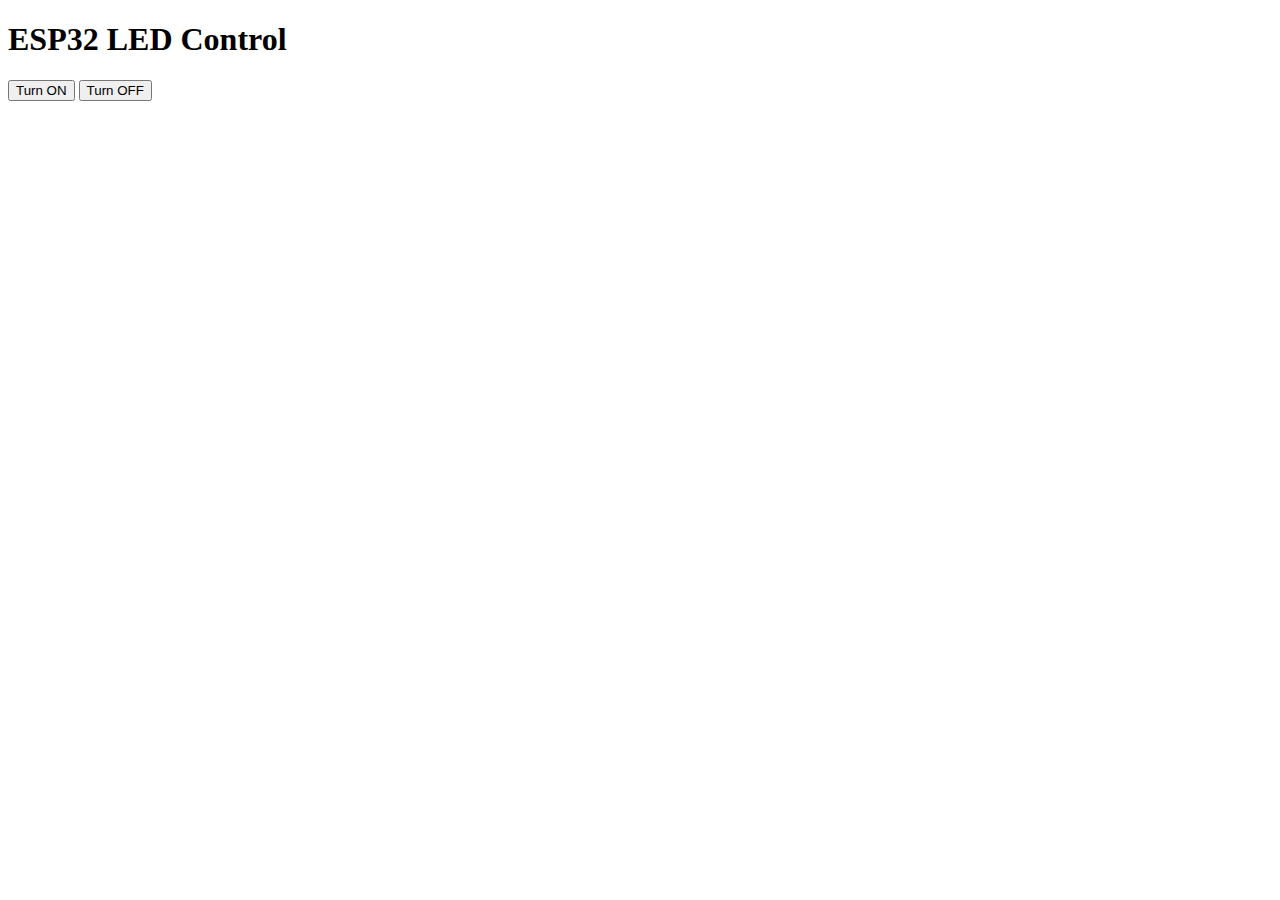
<file: webpage_file/example_6/index.html>
<!DOCTYPE html>
<html lang="en">
<head>
  <meta charset="UTF-8">
  <meta name="viewport" content="width=device-width, initial-scale=1.0">
  <title>LED Control</title>
</head>
<body>
  <h1>ESP32 LED Control</h1>
  <button id="btnOn">Turn ON</button>
  <button id="btnOff">Turn OFF</button>
  <script src="script.js"></script>
</body>
</html>
</file>
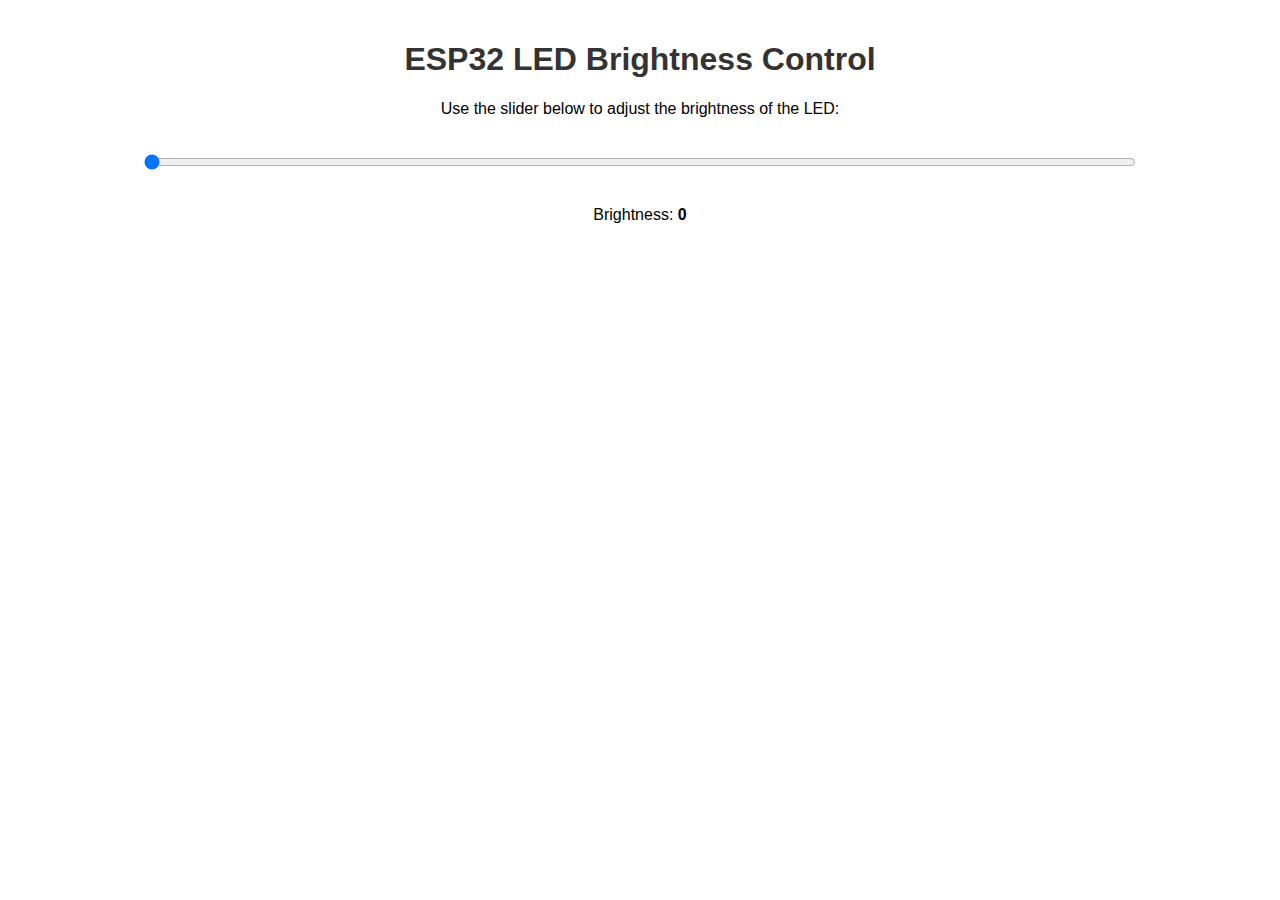
<file: webpage_file/example_7/index.html>
<!DOCTYPE html>
<html lang="en">
<head>
    <meta charset="UTF-8">
    <meta name="viewport" content="width=device-width, initial-scale=1.0">
    <title>ESP32 LED Brightness Control</title>
    <link rel="stylesheet" href="style.css"> <!-- Link to CSS for styling -->
</head>
<body>
    <h1>ESP32 LED Brightness Control</h1>
    <p>Use the slider below to adjust the brightness of the LED:</p>
    
    <input type="range" min="0" max="255" value="0" id="brightnessSlider" onchange="updateBrightness()">
    <p>Brightness: <span id="brightnessValue">0</span></p>

    <script src="script.js"></script> <!-- Link to JavaScript file -->
</body>
</html>
</file>
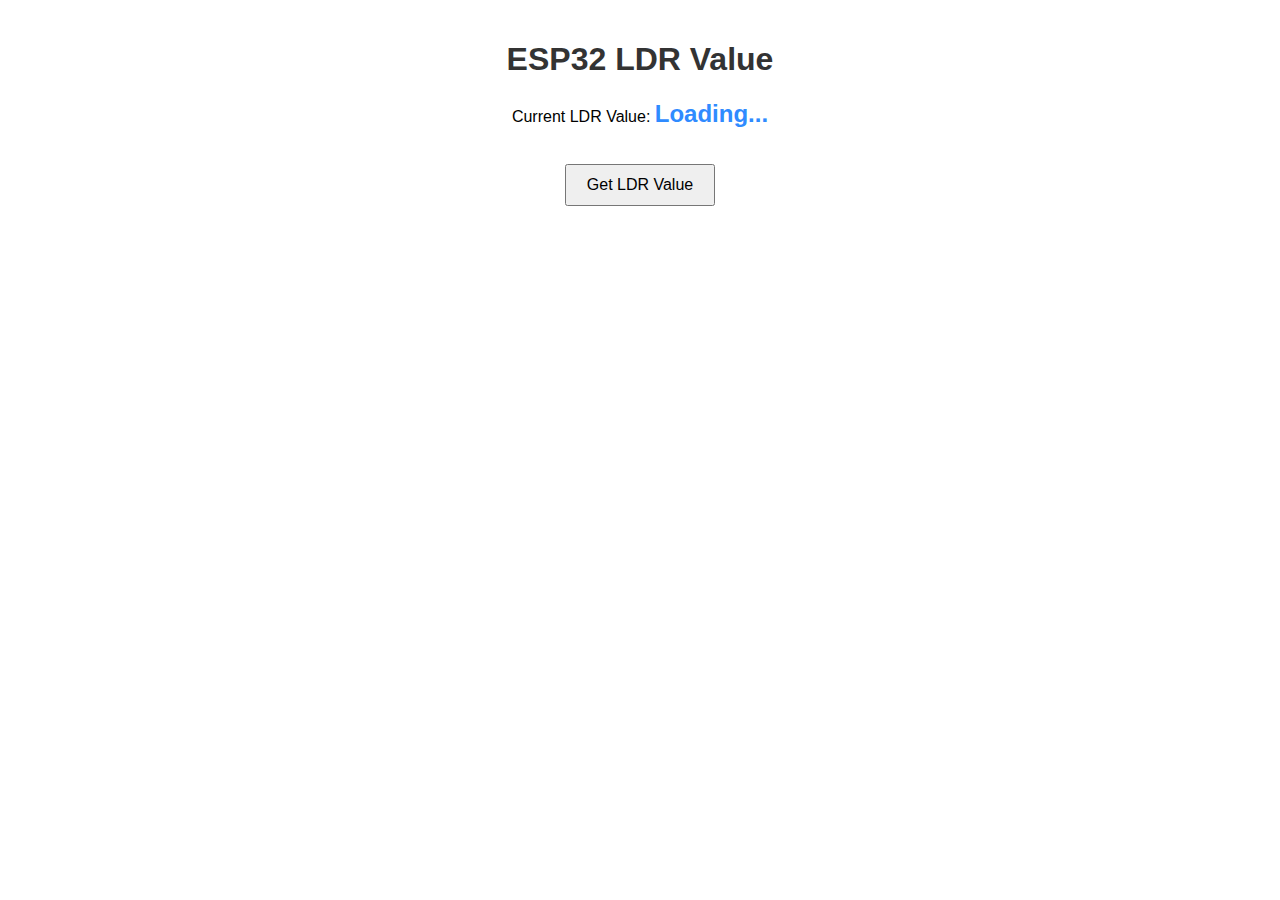
<file: webpage_file/example_8/index.html>
<!DOCTYPE html>
<html lang="en">
<head>
    <meta charset="UTF-8">
    <meta name="viewport" content="width=device-width, initial-scale=1.0">
    <title>ESP32 LDR Value</title>
    <link rel="stylesheet" href="style.css"> <!-- Optional CSS for styling -->
</head>
<body>
    <h1>ESP32 LDR Value</h1>
    <p>Current LDR Value: <span id="ldrValue">Loading...</span></p>
    <button onclick="fetchLDRValue()">Get LDR Value</button>
    <script src="script.js"></script> <!-- JavaScript file -->
</body>
</html>
</file>
<file: webpage_file/example_7/style.css>
body {
    font-family: Arial, sans-serif;
    text-align: center;
    margin: 0;
    padding: 20px;
}

h1 {
    color: #333;
}

input[type="range"] {
    width: 80%;
    margin: 20px 0;
}

#brightnessValue {
    font-weight: bold;
}
</file>
<file: webpage_file/example_8/style.css>
body {
    font-family: Arial, sans-serif;
    text-align: center;
    margin: 0;
    padding: 20px;
}

h1 {
    color: #333;
}

button {
    padding: 10px 20px;
    font-size: 16px;
    margin-top: 20px;
}

#ldrValue {
    font-weight: bold;
    font-size: 1.5em;
    color: #2f8bff;
}
</file>
